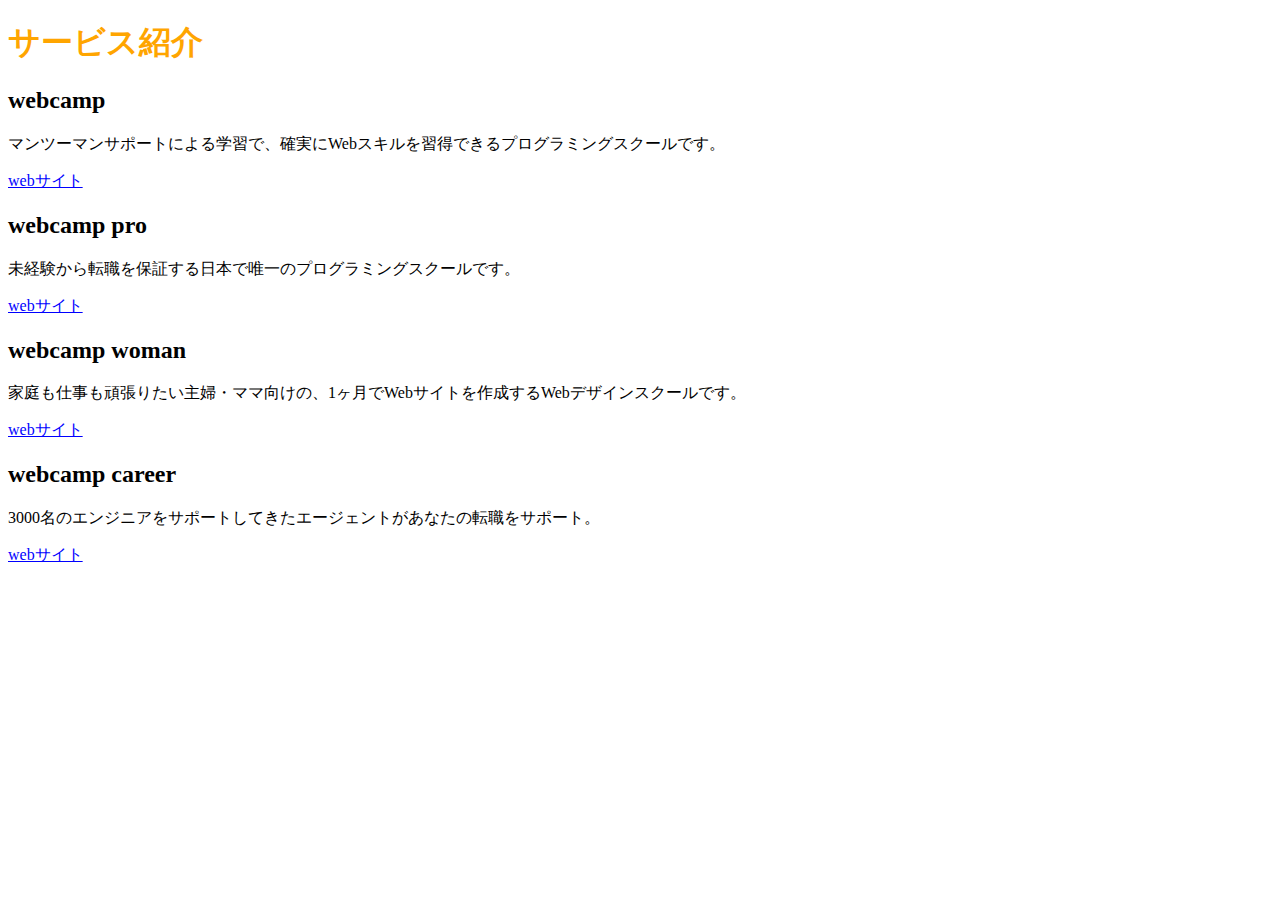
<file: 1-2/sample.html>
<!DOCTYPE HTML>
<html lang="ja">
  <head>
    <meta charset="UTF-8" />
    <title>2章演習</title>
    <link rel="stylesheet" href="style.css" />
  </head>

  <body>
    <h1>サービス紹介</h1>

    <h2>webcamp</h2>
    <p>マンツーマンサポートによる学習で、確実にWebスキルを習得できるプログラミングスクールです。</p>
    <a href="https://web-camp.io/">webサイト</a>

    <h2>webcamp pro</h2>
    <p>未経験から転職を保証する日本で唯一のプログラミングスクールです。</p>
    <a href="https://web-camp.io/pro/">webサイト</a>

    <h2>webcamp woman</h2>
    <p>家庭も仕事も頑張りたい主婦・ママ向けの、1ヶ月でWebサイトを作成するWebデザインスクールです。</p>
    <a href="https://web-camp.io/woman/">webサイト</a>

    <h2>webcamp career</h2>
    <p>3000名のエンジニアをサポートしてきたエージェントがあなたの転職をサポート。</p>
    <a href="https://web-camp.io/career/">webサイト</a>

  </body>
</html>
</file>
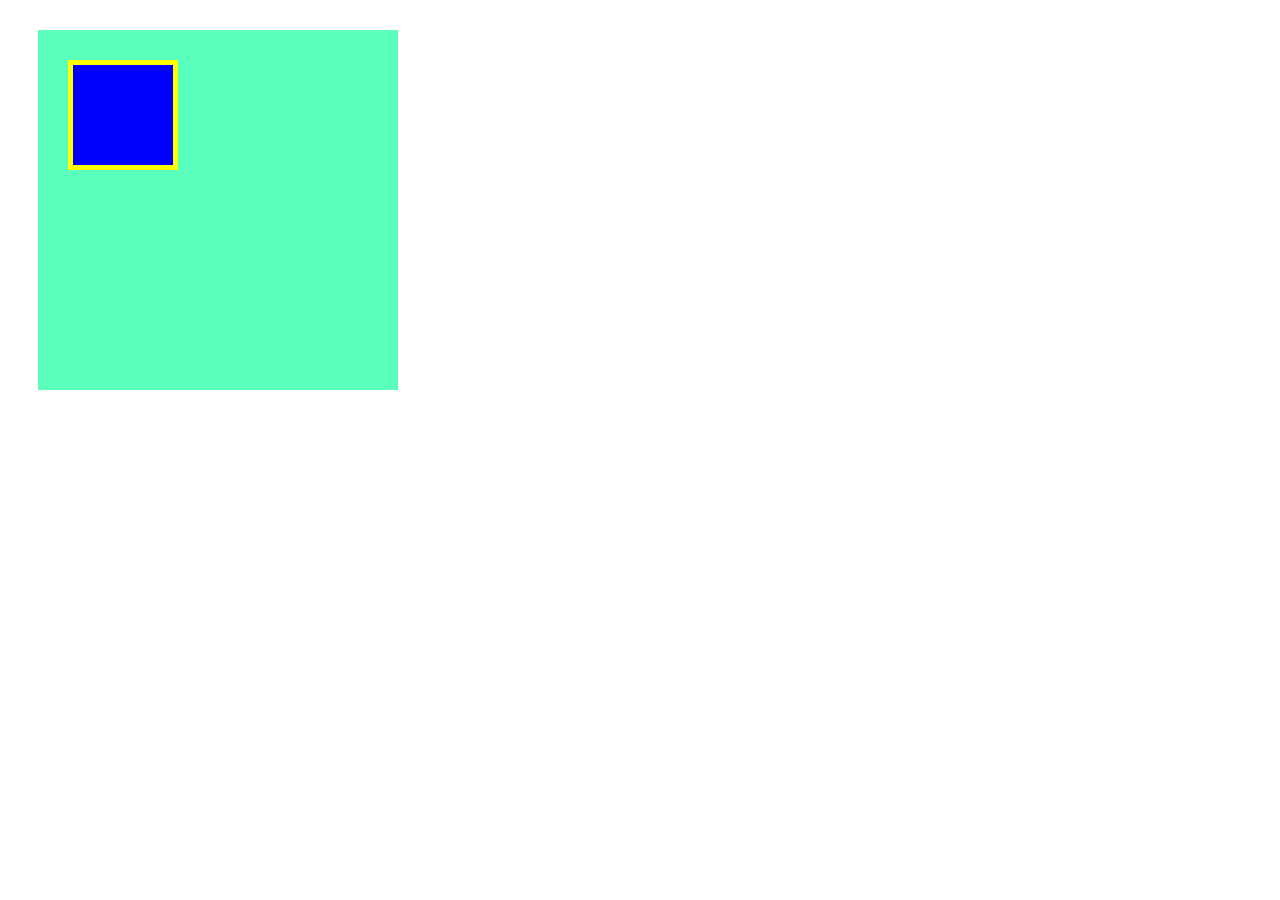
<file: box/box.html>
<!DOCTYPE html>
<html lang="ja">
  <head>
    <meta charset="UTF-8" />
    <!-- CSSファイルの読み込み -->
    <link rel="stylesheet" href="box.css" />
    <title>BOX</title>
  </head>

  <body>
    
    <div class="box1">
        <div class="box2"></div>
    </div>
  </body>
</html>
</file>
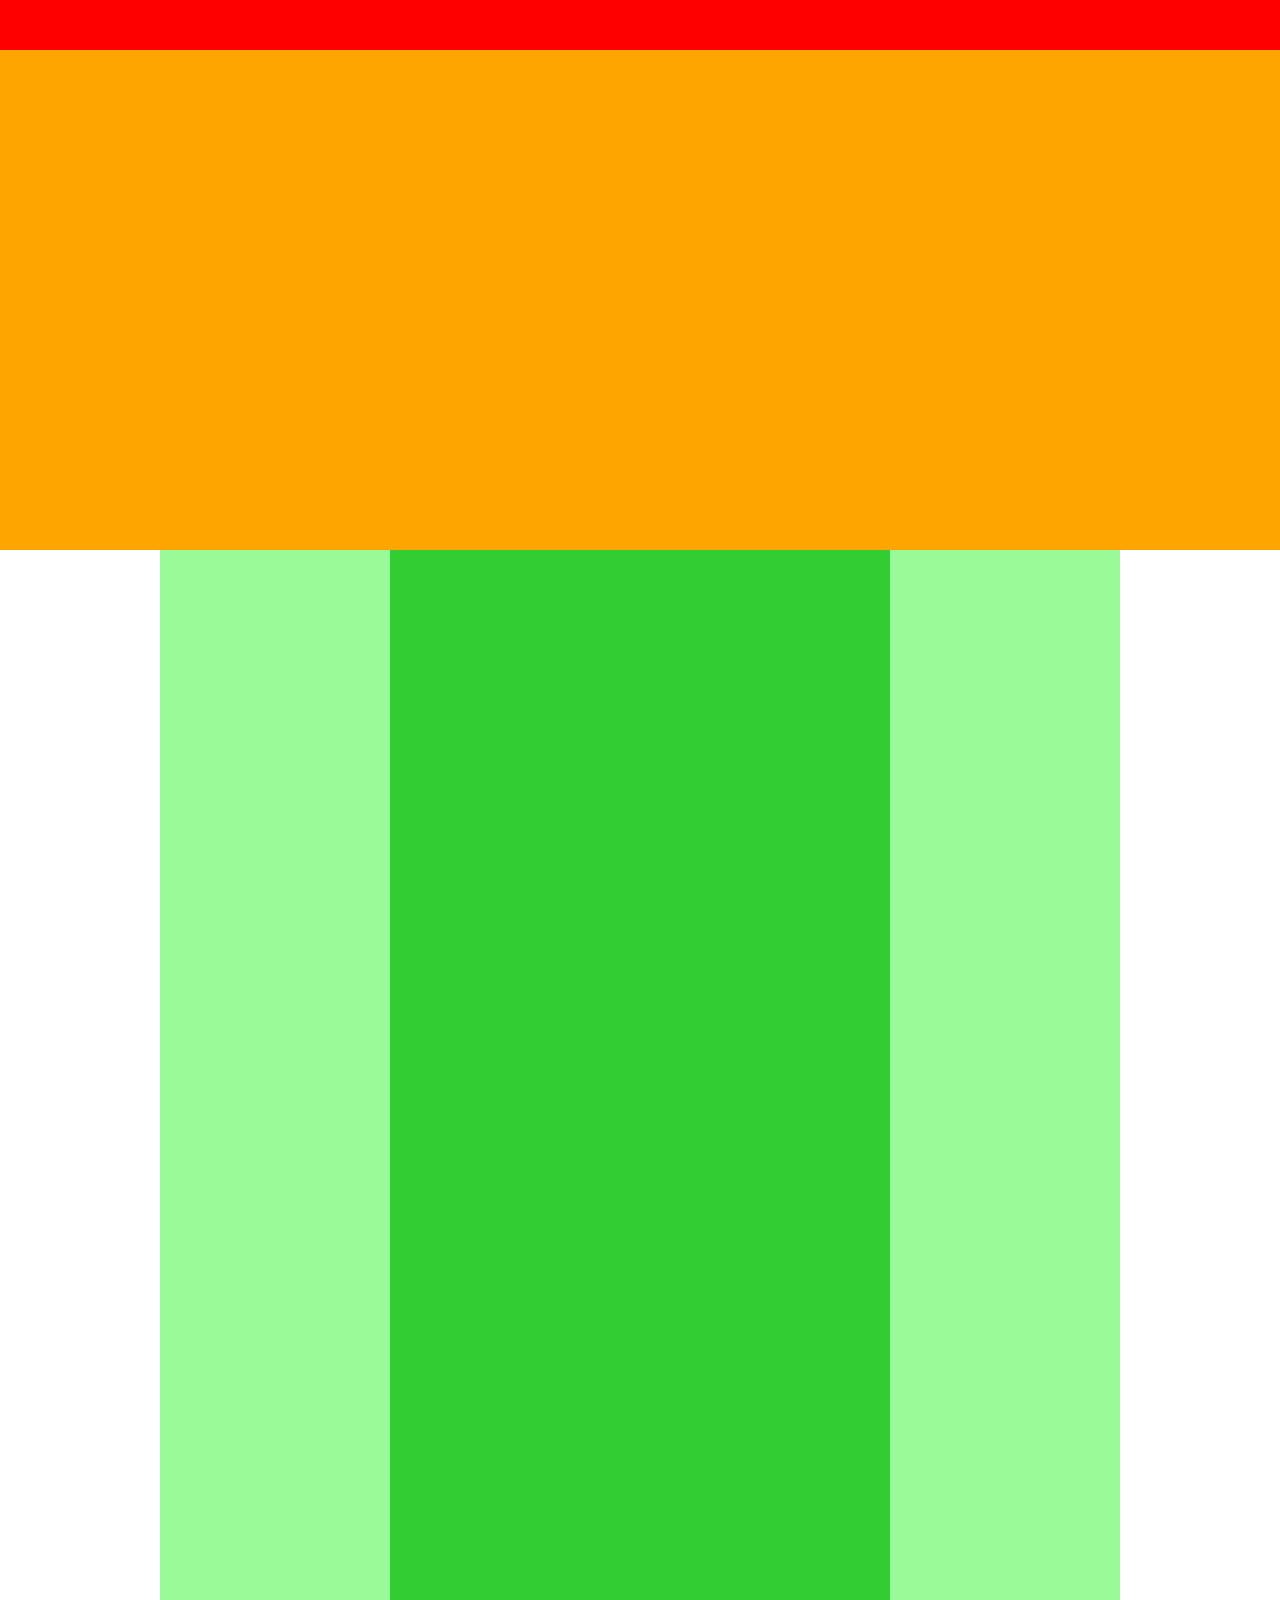
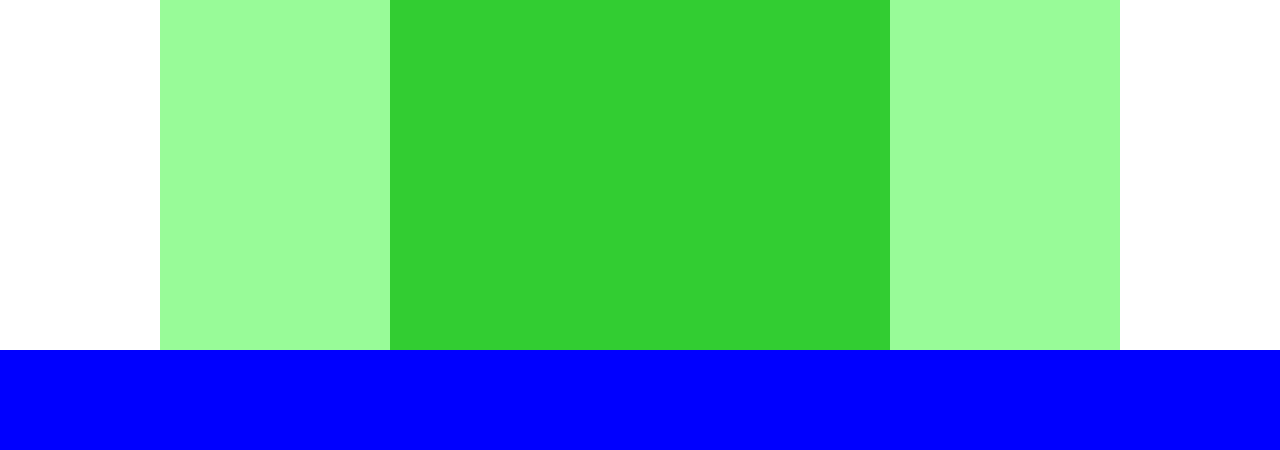
<file: caravan/1-4演習/exercise4.html>
<!DOCTYPE html>
<html lang="ja">
  <head>
    <meta charset="UTF-8" />
    <!-- CSSファイルの読み込み -->
    <link rel="stylesheet" href="exercise4.css" />
    <title>演習1－4</title>
  </head>

  <body>

    <div class="header"></div>

    <div class="main-visual"></div>

    <div class="main">
        <div class="content"></div>
    </div>

    <div class="footer"></div>
  </body>
</html>
</file>
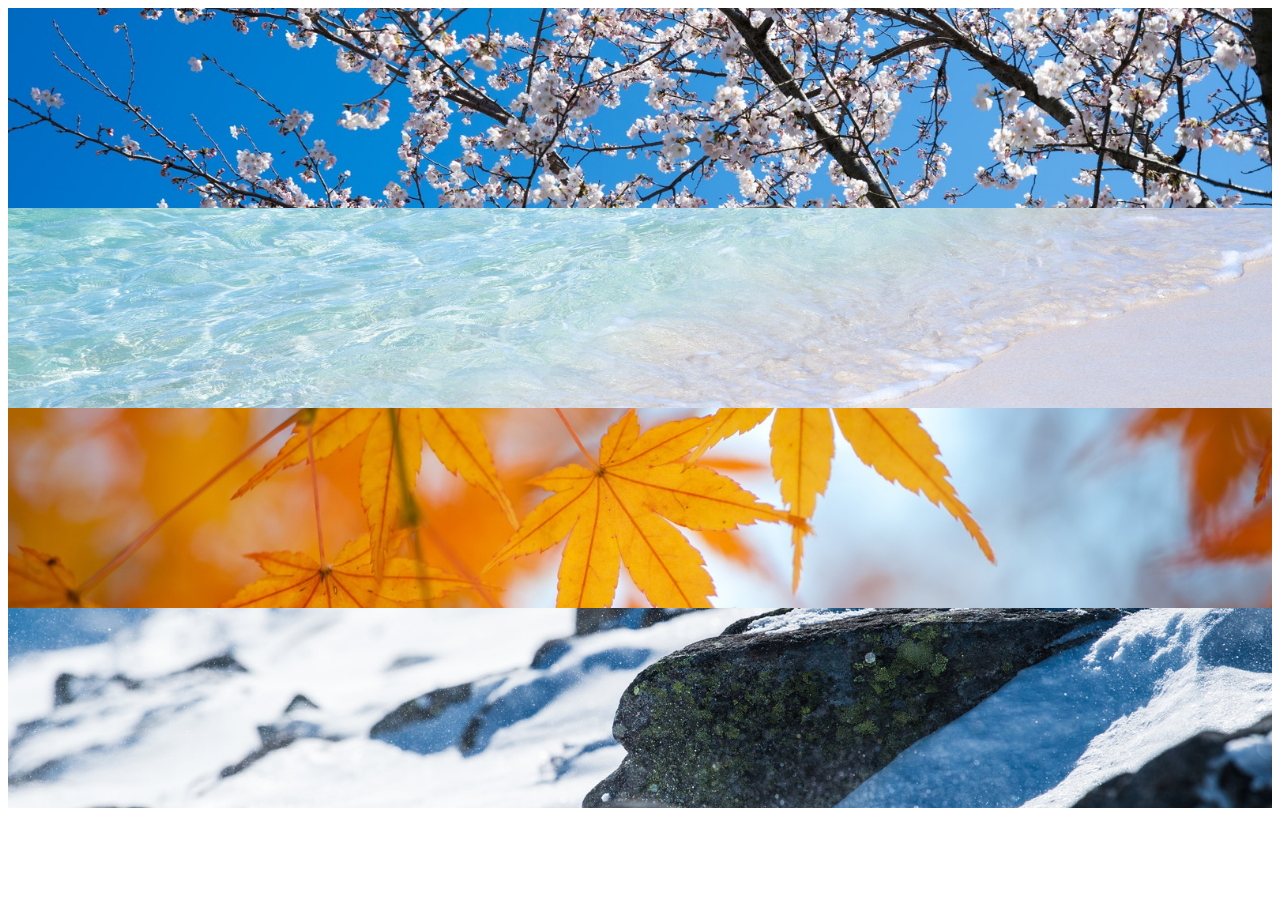
<file: caravan/1-6演習/exercise6.html>
<!DOCTYPE html>
<html lang="ja">
  <head>
    <meta charset="UTF-8" />
    <!-- CSSファイルの読み込み -->
    <link rel="stylesheet" href="exercise6.css" />
    <title>1-6演習</title>
  </head>

  <body>
    
    <div class="box1"></div>
    <div class="box2"></div>
    <div class="box3"></div>
    <div class="box4"></div>

  </body>
</html>
</file>
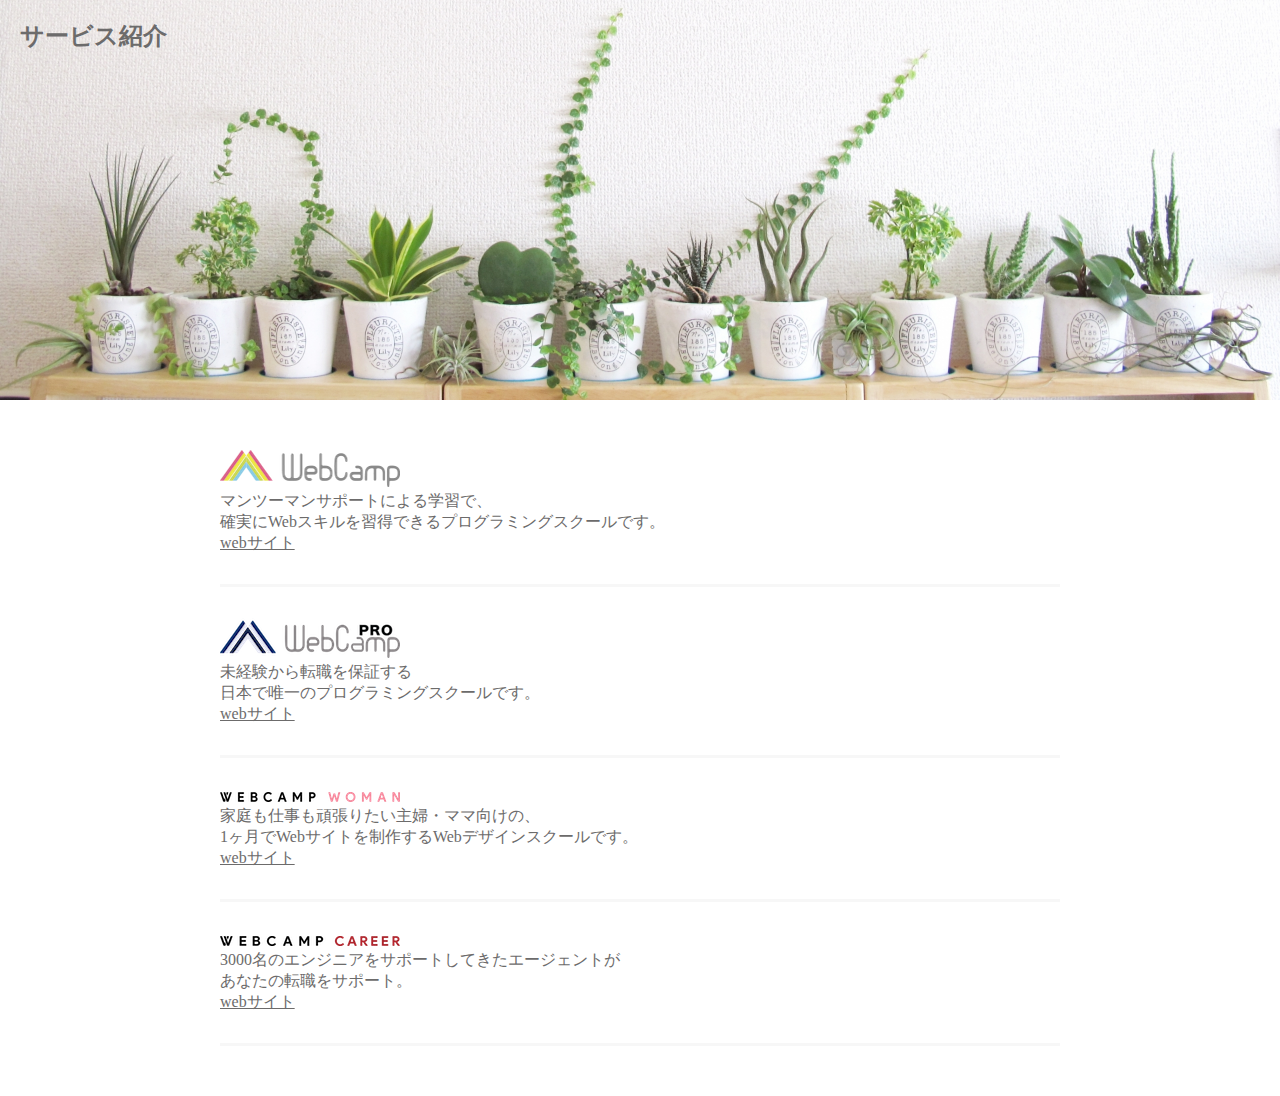
<file: caravan/1-7演習/exercise7.html>
<!DOCTYPE html>
<html lang="ja">
    <head>
        <meta charset="UTF-8" />
        <!-- CSSファイルの読み込み -->
        <link rel="stylesheet" href="exercise7.css" />
        <title>1-7演習</title>
      </head>
<body>

    <div class="main-visual">
        <h2 class="main-text">サービス紹介</h2>
    </div>

    <main>
            <div class="box-item-top">
                <img class="box-image" src="exercise7_img/wc-logo.png" />
                <p>
                    マンツーマンサポートによる学習で、<br/>
                    確実にWebスキルを習得できるプログラミングスクールです。
                </p>
                <a href="#">webサイト</a>
            </div>

            <div class="box-item">
                <img class="box-image" src="exercise7_img/wcp-logo.png" />
                <p>
                    未経験から転職を保証する<br/>
                    日本で唯一のプログラミングスクールです。
                </p>
                <a href="#">webサイト</a>
            </div>

            <div class="box-item">
                <img class="box-image" src="exercise7_img/wcw-logo.png" />
                <p>
                    家庭も仕事も頑張りたい主婦・ママ向けの、<br/>
                    1ヶ月でWebサイトを制作するWebデザインスクールです。
                </p>
                <a href="#">webサイト</a>
            </div>

            <div class="box-item">
                <img class="box-image" src="exercise7_img/wcc-logo.png" />
                <p>
                    3000名のエンジニアをサポートしてきたエージェントが<br/>
                    あなたの転職をサポート。
                </p>
                <a href="#">webサイト</a>
            </div>
    </main>
</body>
</html>
</file>
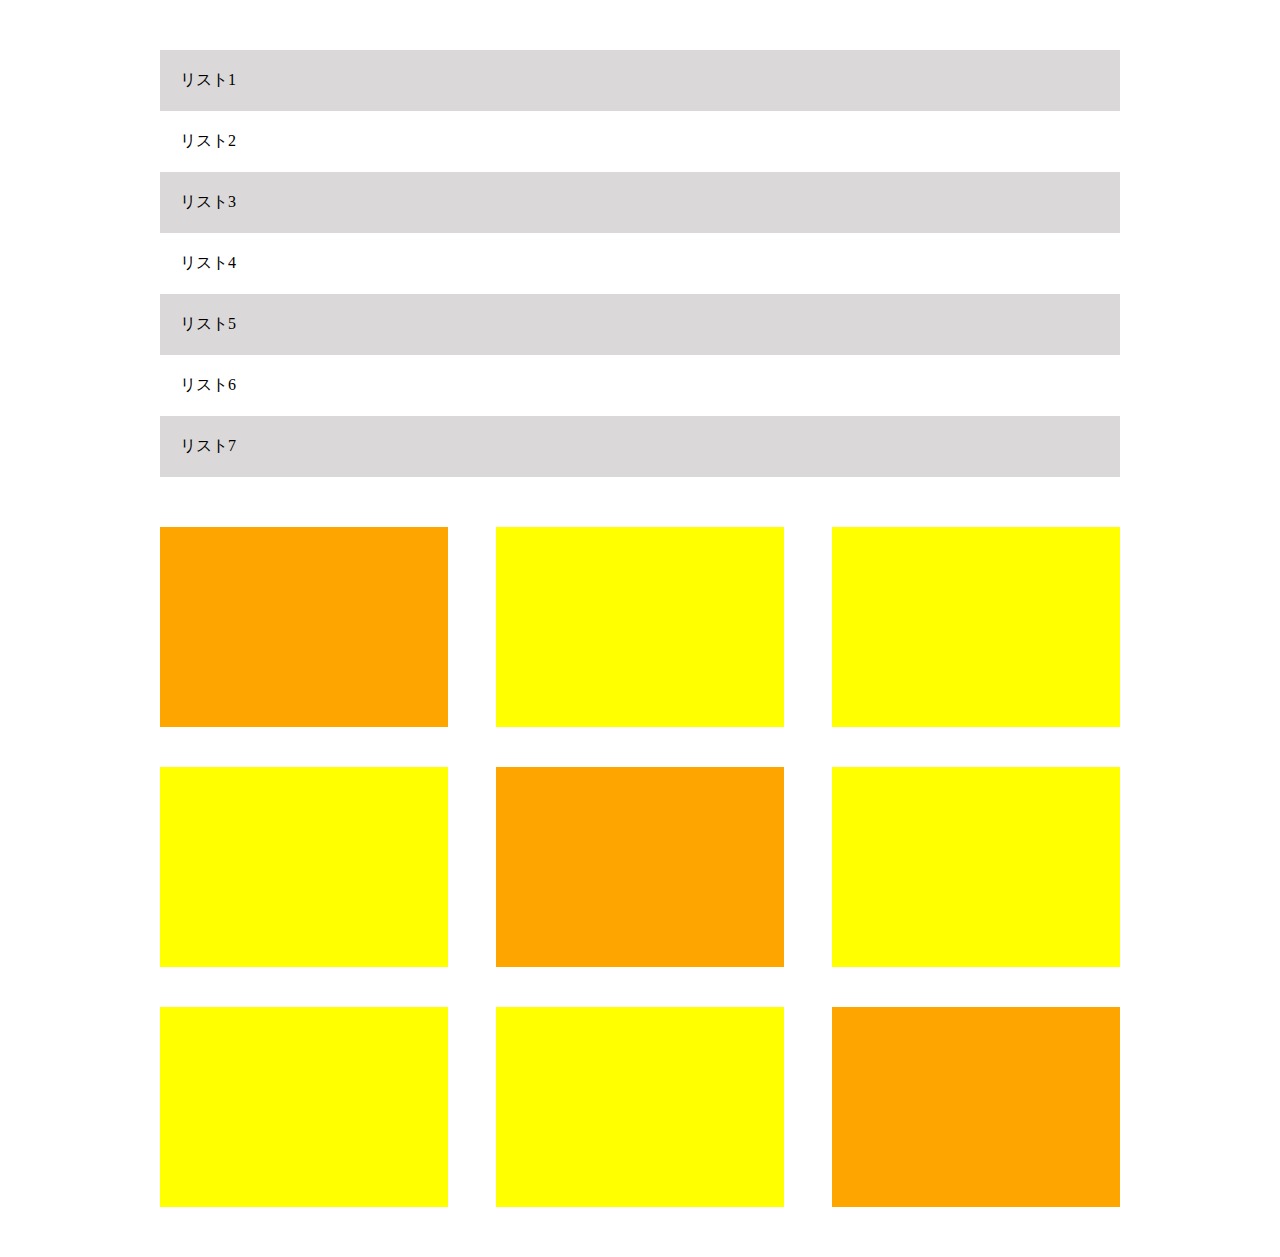
<file: caravan/1-8演習/exercise8.html>
<!DOCTYPE html>
<html lang="ja">
  <head>
    <meta charset="UTF-8" />
    <!-- CSSファイルの読み込み -->
    <link rel="stylesheet" href="exercise8.css" />
    <title>演習1－8</title>
  </head>

  <body>

    <div class="lists">
        <li>リスト1</li>
        <li>リスト2</li>
        <li>リスト3</li>
        <li>リスト4</li>
        <li>リスト5</li>
        <li>リスト6</li>
        <li>リスト7</li>
    </div>
    
    <div class="main">
        
            <div class="box"></div>
            <div class="box"></div>
            <div class="box"></div>
            
        
            <div class="box"></div>
            <div class="box"></div>
            <div class="box"></div>
            
        
            <div class="box"></div>
            <div class="box"></div>
            <div class="box"></div>
            
        
    </div>

  </body>
</html>
</file>
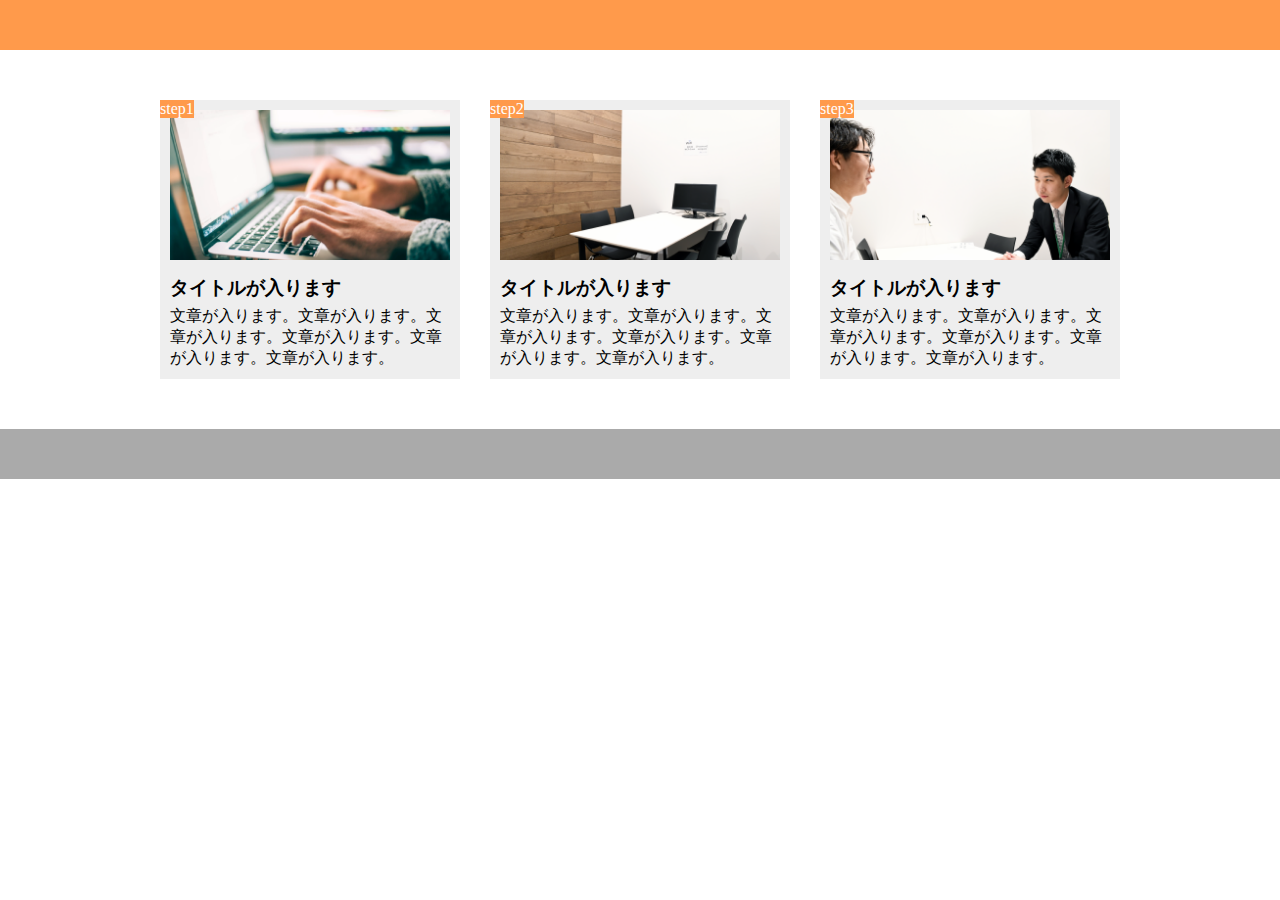
<file: caravan/1-9演習/exercise9.html>
<!DOCTYPE html>
<html lang="ja">
<head>
    <meta charset="UTF-8">
    <link rel="stylesheet" href="exercise9.css">
    <title>演習1-9</title>
</head>
<body>
    <header></header>
    <main>
        <div class="box">
            <div class="icon">step1</div>

            <div class="content">
                <div class="image1"></div>
                <h3 class="title">タイトルが入ります</h3>
                <p>文章が入ります。文章が入ります。文章が入ります。文章が入ります。文章が入ります。文章が入ります。</p>
            </div>
        </div>

        <div class="box">
            <div class="icon">step2</div>

            <div class="content">
                <div class="image2"></div>
                <h3 class="title">タイトルが入ります</h3>
                <p>文章が入ります。文章が入ります。文章が入ります。文章が入ります。文章が入ります。文章が入ります。</p>
            </div>
        </div>

        <div class="box">
            <div class="icon">step3</div>

            <div class="content">
                <div class="image3"></div>
                <h3 class="title">タイトルが入ります</h3>
                <p>文章が入ります。文章が入ります。文章が入ります。文章が入ります。文章が入ります。文章が入ります。</p>
            </div>
        </div>
    </main>
    <footer></footer>
</body>
</html>
</file>
<file: 1-2/style.css>
h1 {
  color: orange;
}

a {
  color: blue;
}
</file>
<file: box/box.css>
.box1 {
  width: 300px;
  height: 300px;
  background-color: rgba(0, 255, 149, 0.651);
  margin: 30px;
  padding: 30px;
}

.box2 {
  width: 100px;
  height: 100px;
  background-color: blue;
  border: 5px solid yellow;
}
</file>
<file: caravan/1-4演習/exercise4.css>
* {
  margin: 0;
  padding: 0;
  box-sizing: border-box;
}

.header {
  width: 100%;
  height: 50px;
  background-color: red;
}

.main-visual {
  width: 100%;
  height: 500px;
  background-color: orange;
}

.main {
  width: 960px;
  height: 1400px;
  margin: 0 auto;
  padding: 0 230px;
  background-color: palegreen;
}

.content {
  background-color: limegreen;
  height: 1400px;
}

.footer {
  width: 100%;
  height: 100px;
  background-color: blue;
}
</file>
<file: caravan/1-6演習/exercise6.css>
.box1 {
  width: 100%;
  height: 200px;
  background-image: url(exercise_img/box1.jpg);
  background-size: cover;
  background-position: center;
}

.box2 {
  width: 100%;
  height: 200px;
  background-image: url(exercise_img/box2.jpg);
  background-size: cover;
  background-position: center;
}

.box3 {
  width: 100%;
  height: 200px;
  background-image: url(exercise_img/box3.jpg);
  background-size: cover;
  background-position: center;
}

.box4 {
  width: 100%;
  height: 200px;
  background-image: url(exercise_img/box4.jpg);
  background-size: cover;
  background-position: center;
}
</file>
<file: caravan/1-7演習/exercise7.css>
* {
  margin: 0;
  padding: 0;
  box-sizing: border-box;
  color: #6c6b6b;
}

.main-visual {
  width: 100%;
  height: 400px;
  background-image: url(exercise7_img/mv.jpg);
  background-size: cover;
  background-position: bottom;
}

.main-text {
  padding: 20px 20px;
}

main {
  width: 840px;
  margin: 0 auto;
  padding: 50px 0;
}

.box-item-top {
  padding-bottom: 30px;
  border-bottom: 3px solid #f7f7f7;
}

.box-item {
  padding: 30px 0;
  border-bottom: 3px solid #f7f7f7;
}
</file>
<file: caravan/1-8演習/exercise8.css>
* {
    margin: 0;
    padding: 0;
    box-sizing: border-box;
}

.lists {
    margin: 50px auto;
    
    width: 960px;
    
}

li {
    padding: 20px;
    list-style: none;
}

li:nth-child(odd) {
    background-color: #dad8d8;
}

.main {
    width: 960px;
    display: flex;
    flex-wrap: wrap;
    margin: 50px auto;
}

.box {
    height: 200px;
    width: 30%;
    margin-bottom: 40px ;
    background-color: yellow;
}

.box:nth-child(1) {
    background-color: orange;
}

.box:nth-child(2) {
    margin: 0 5%;
}

.box:nth-child(5) {
    background-color: orange;
    margin: 0 5%;
}

.box:nth-child(7) {
    margin: 0;
}

.box:nth-child(8) {
    margin: 0 5%;
}

.box:nth-child(9) {
    background-color: orange;
    margin: 0;
}
</file>
<file: caravan/1-9演習/exercise9.css>
* {
    margin: 0;
    padding: 0;
    box-sizing: border-box;
    
}

header {
    background-color: #ff9a4b;
    height: 50px;
}

main {
    margin: 50px auto;
    width: 960px;
    display: flex;
    justify-content: center;
}

.box {
    background-color: #eee;
    width: 300px;
    position: relative;
}

.box:nth-child(2) {
    margin: 0 30px;
}

.icon {
    background-color: #ff9a4b;
    color: white;
    position: absolute;
    top: 0;
    left: 0;
}

.content {
    margin: 10px 10px;
}

.image1 {
  background-image: url(exercise9-img/flow01.png);
  height: 150px;
  background-size: cover;
  background-position: center;
}

.image2 {
    background-image: url(exercise9-img/flow02.png);
    height: 150px;
    background-size: cover;
    background-position: center;
}

.image3 {
    background-image: url(exercise9-img/flow03.png);
    height: 150px;
    background-size: cover;
    background-position: center;
}


.title {
    margin-top: 15px;
    margin-bottom: 5px;
}

footer {
    background-color: #aaaaaa;
    height: 50px;
}
</file>
